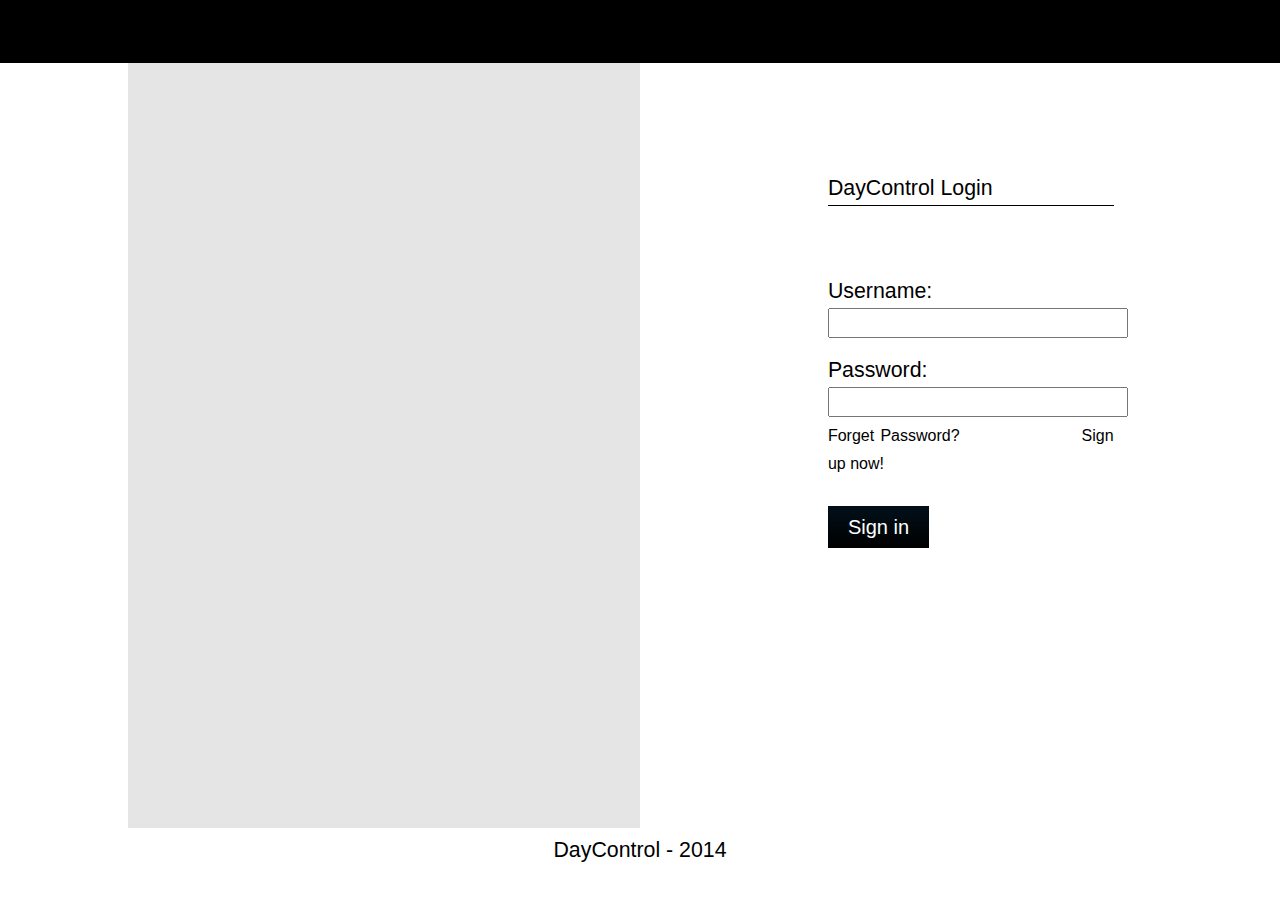
<file: index.html>
<!DOCTYPE>
<html>
	<head>
		<meta charset="utf-8">
		<meta name="viewport" content="width=device-width, initial-scale=1, maximum-scale=1">
		<link rel="stylesheet" type="text/css" href="static/css/index.css">
	</head>
	<body>
		<div class="div-body">
			<div class="div-header">

			</div>
			
			<div class="div-content">
				<div class="div-content-image">
					
				</div>
				<div class="div-content-content">
					<div class="div-content-form">
						<div class="div-form">
							<div style="background-color:#e5e5e5e;width:100%;border-bottom:1px solid black;">
								DayControl Login
							</div>
							</br>
							</br>
							<p> Username:<input type="text" class="textbox" name="username"></p>
							
							<p class="p-class"> Password: <input type="password" class="textbox" name="password"> </p>
							
							<a href="" class="link" style="font-size:16px;text-decoration:none;color:black;">Forget Password?</a>
							<a href="" class="link" style="font-size:16px;text-decoration:none;color:black;margin-left:40%;">Sign up now!</a>
							</br>
							</br>
							<a class="btn" href="">Sign in</a>
						</div>
						
							
					</div>
				</div>
			</div>
			
			<div class="div-footer">
				<p style="padding-top:5px;"> DayControl - 2014 </p>

			</div>
			
		</div>
	</body>
</html>
</file>
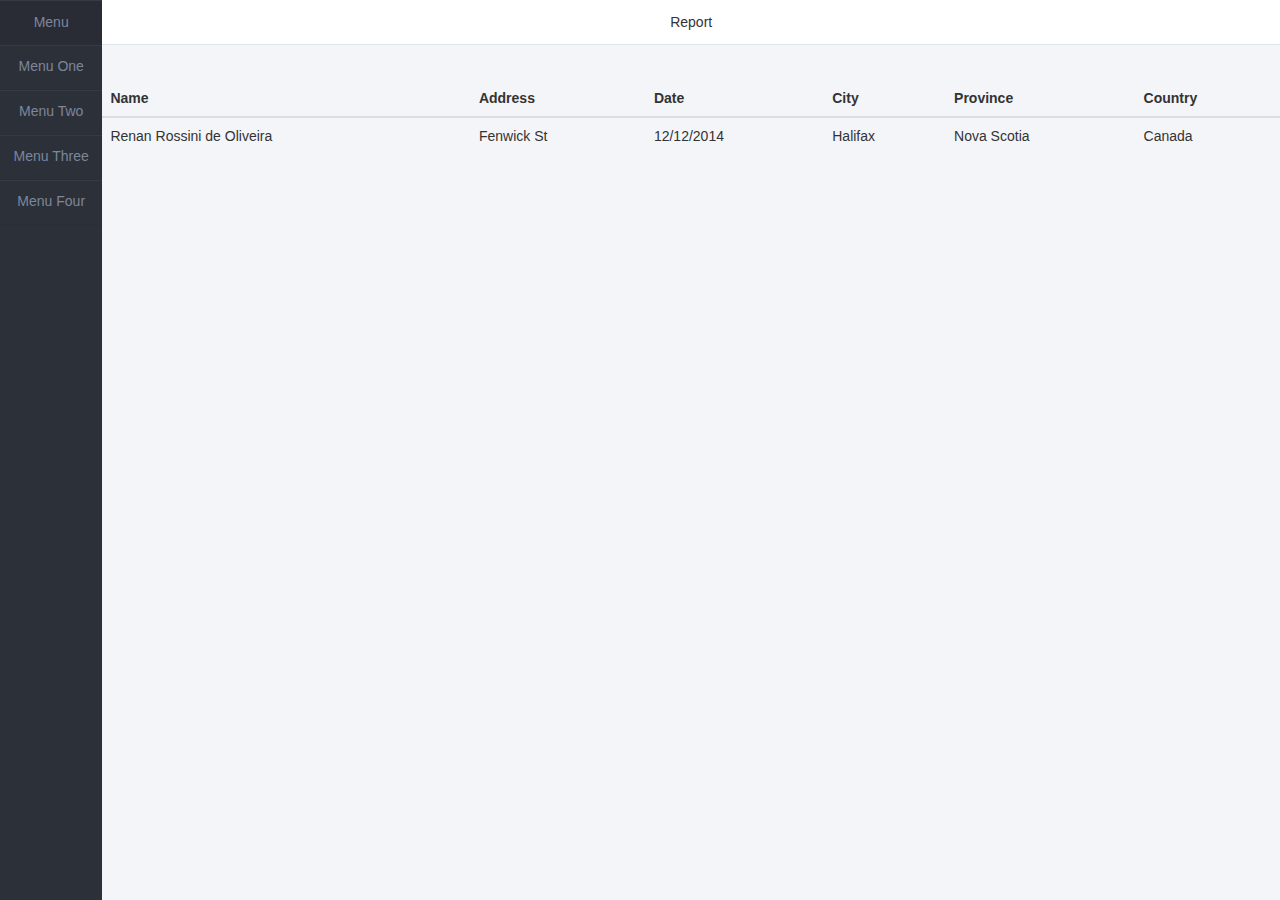
<file: agenda.html>
<!DOCTYPE html>
<html>
	<head>
		<meta charset="utf-8">
		<meta name="viewport" content="width=device-width, initial-scale=1, maximum-scale=1">
		<link rel="stylesheet" type="text/css" href="static/css/agendacss.css" />
		<!-- Latest compiled and minified CSS -->
		<link rel="stylesheet" type="text/css" href="static/css/bootstrap.min.css" />
		<!-- Optional theme -->
		<link rel="stylesheet" type="text/css" href="static/css/bootstrap-theme.min.css" />
		<!-- Latest compiled and minified JavaScript -->
		<script src="static/js/bootstrap.min.js"></script>
	</head>
	<body>
	<div class="div-background">
		<div class="menu-left">
			<div class="menu-header">
				<p style="margin-top:11%;">Menu</p>
			</div>
			<div class="menu-button">
				<p style="margin-top:10%;">Menu One</p>
			</div>
			<div class="menu-button">
				<p style="margin-top:10%;">Menu Two</p>
			</div>
			<div class="menu-button">
				<p style="margin-top:10%;">Menu Three</p>
			</div>
			<div class="menu-button">
				<p style="margin-top:10%;">Menu Four</p>
			</div>
		</div>
	
		<div class="content-right">
			<div class="div-content-header">
				<p style="margin-top:1%;">Report</p>
			</div>
			</br>
			</br>
			</br>
			</br>
			<table class="table">
				<thead>
				<tr>
					<th>
						Name
					</th>
					<th>
						Address
					</th>
					<th>
						Date
					</th>
					<th>
						City
					</th>
					<th>
						Province
					</th>
					<th>
						Country
					</th>
				</tr>
				</thead>
				<tbody>
				<tr>
					<td class="table-collumn-name">
						Renan Rossini de Oliveira
					</td>
					<td class="table-collumn-name">
						Fenwick St
					</td>
					<td class="table-collumn-name">
						12/12/2014
					</td>
					<td class="table-collumn-name">
						Halifax
					</td>
					<td class="table-collumn-name">
						Nova Scotia
					</td>
					<td class="table-collumn-name">
						Canada
					</td>
				</tr>
				</tbody>
			</table>
		</div>
	</div>
	</body>


</html>
</file>
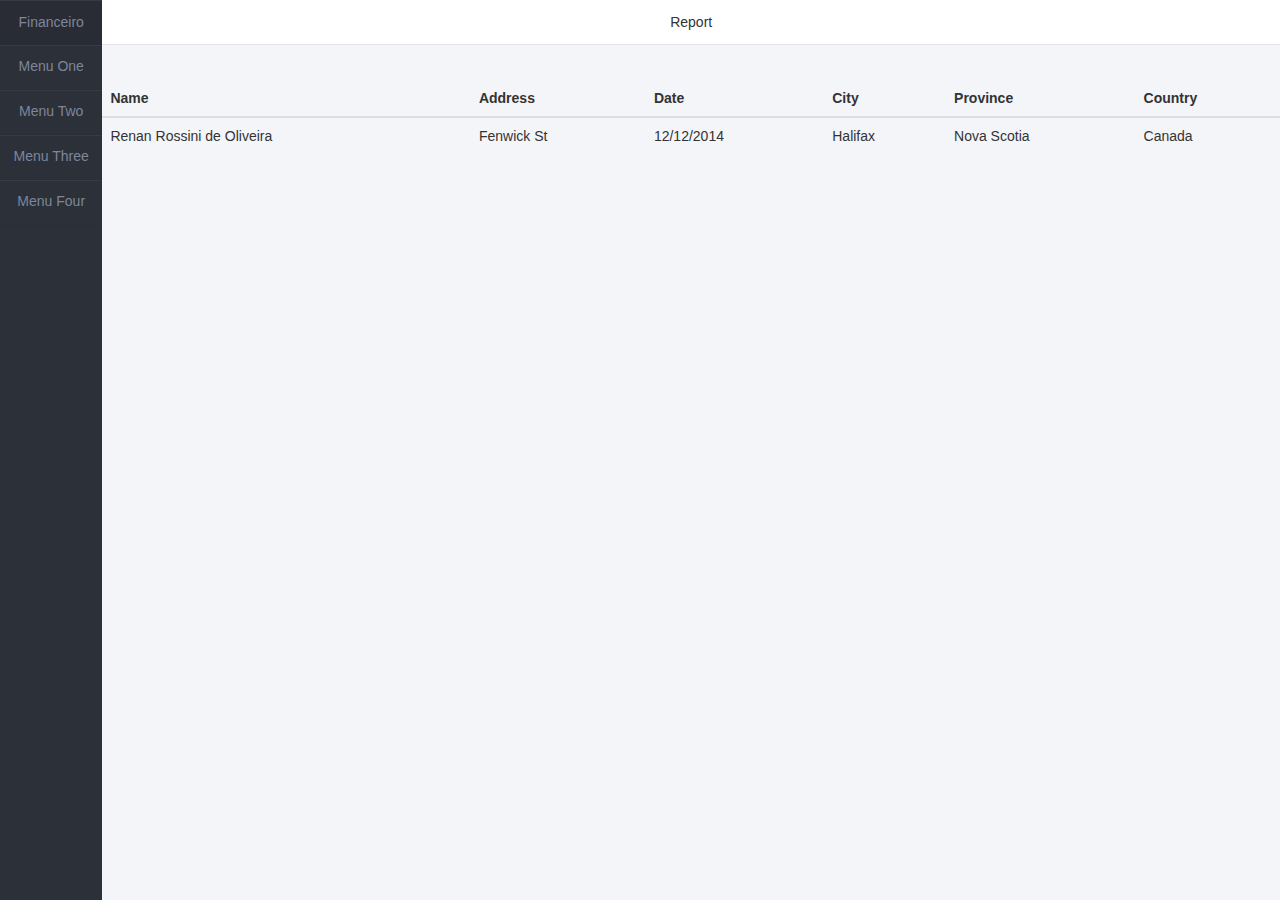
<file: financeiro.html>
<!DOCTYPE html>
<html>
	<head>
		<meta charset="utf-8">
		<meta name="viewport" content="width=device-width, initial-scale=1, maximum-scale=1">
		<link rel="stylesheet" type="text/css" href="static/css/agendacss.css" />
		<!-- Latest compiled and minified CSS -->
		<link rel="stylesheet" type="text/css" href="static/css/bootstrap.min.css" />
		<!-- Optional theme -->
		<link rel="stylesheet" type="text/css" href="static/css/bootstrap-theme.min.css" />
		<!-- Latest compiled and minified JavaScript -->
		<script src="static/js/bootstrap.min.js"></script>
	</head>
	<body>
	<div class="div-background">
		<div class="menu-left">
			<div class="menu-header">
				<p style="margin-top:11%;">Financeiro</p>
			</div>
			<div class="menu-button">
				<p style="margin-top:10%;">Menu One</p>
			</div>
			<div class="menu-button">
				<p style="margin-top:10%;">Menu Two</p>
			</div>
			<div class="menu-button">
				<p style="margin-top:10%;">Menu Three</p>
			</div>
			<div class="menu-button">
				<p style="margin-top:10%;">Menu Four</p>
			</div>
		</div>
	
		<div class="content-right">
			<div class="div-content-header">
				<p style="margin-top:1%;">Report</p>
			</div>
			</br>
			</br>
			</br>
			</br>
			<table id="table" class="table">
				<thead>
				<tr>
					<th>
						Name
					</th>
					<th>
						Address
					</th>
					<th>
						Date
					</th>
					<th>
						City
					</th>
					<th>
						Province
					</th>
					<th>
						Country
					</th>
				</tr>
				</thead>
				<tbody>
				<tr>
					<td class="table-collumn-name">
						Renan Rossini de Oliveira
					</td>
					<td class="table-collumn-name">
						Fenwick St
					</td>
					<td class="table-collumn-name">
						12/12/2014
					</td>
					<td class="table-collumn-name">
						Halifax
					</td>
					<td class="table-collumn-name">
						Nova Scotia
					</td>
					<td class="table-collumn-name">
						Canada
					</td>
				</tr>
				</tbody>
			</table>
		</div>
	</div>
	</body>


</html>
</file>
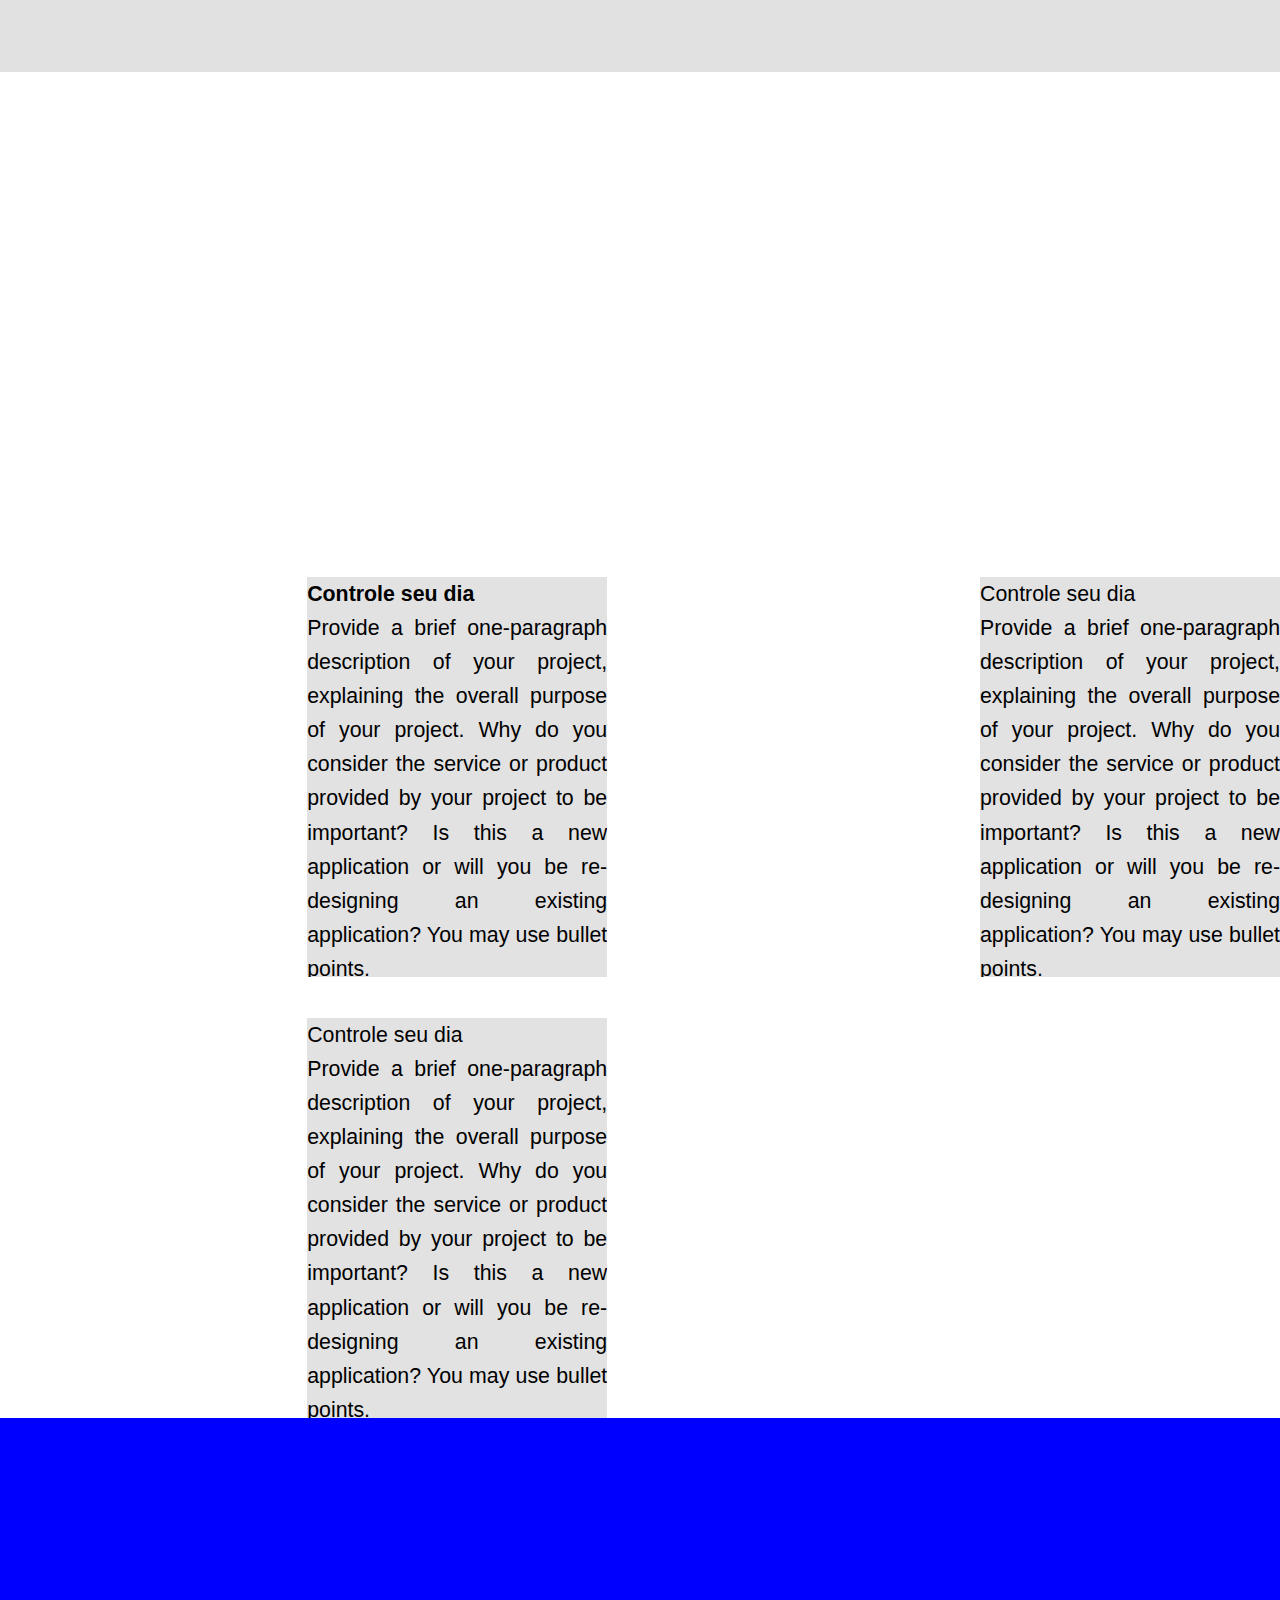
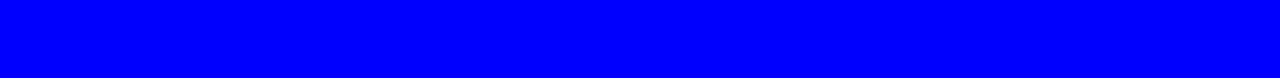
<file: home.html>
<!DOCTYPE>
<html>
	<head>
		<meta charset="utf-8">
		<meta name="viewport" content="width=device-width, initial-scale=1, maximum-scale=1">
		<link rel="stylesheet" type="text/css" href="static/css/home.css">
	</head>
	<body>
		<div class="div-body">
			<div class="div-content-header" >
			</div>
		
			<div class="div-content-info-image">
				
		
			</div>
			
			<div class="div-content-info">
				<div class="div-content-blocks">				
					<div class="div-info-block">
						<p>
							<strong>Controle seu dia</strong>
							</br>
							Provide a brief one-paragraph description of your project,
							explaining the overall purpose of your project.
							Why do you consider the service or product provided by your project to be important?
							Is this a new application or will you be re-designing an existing application?
							You may use bullet points.
							</br>
							Provide a brief one-paragraph description of your project,
							explaining the overall purpose of your project.
							Why do you consider the service or product provided by your project to be important?
							Is this a new application or will you be re-designing an existing application?
							You may use bullet points.
							</br>
							Provide a brief one-paragraph description of your project,
							explaining the overall purpose of your project.
							Why do you consider the service or product provided by your project to be important?
							Is this a new application or will you be re-designing an existing application?
							You may use bullet points.
							</br>
							Provide a brief one-paragraph description of your project,
							explaining the overall purpose of your project.
							Why do you consider the service or product provided by your project to be important?
							Is this a new application or will you be re-designing an existing application?
							You may use bullet points.
							</br>
						</p>
				
					</div>
				
					<div class="div-info-block">
						<p>
							Controle seu dia
							</br>
							Provide a brief one-paragraph description of your project,
							explaining the overall purpose of your project.
							Why do you consider the service or product provided by your project to be important?
							Is this a new application or will you be re-designing an existing application?
							You may use bullet points.
							</br>
							Provide a brief one-paragraph description of your project,
							explaining the overall purpose of your project.
							Why do you consider the service or product provided by your project to be important?
							Is this a new application or will you be re-designing an existing application?
							You may use bullet points.
							</br>
							Provide a brief one-paragraph description of your project,
							explaining the overall purpose of your project.
							Why do you consider the service or product provided by your project to be important?
							Is this a new application or will you be re-designing an existing application?
							You may use bullet points.
							</br>
							Provide a brief one-paragraph description of your project,
							explaining the overall purpose of your project.
							Why do you consider the service or product provided by your project to be important?
							Is this a new application or will you be re-designing an existing application?
							You may use bullet points.
							</br>
						</p>
					</div>
				
					<div class="div-info-block">
						<p>
							Controle seu dia
							</br>
							Provide a brief one-paragraph description of your project,
							explaining the overall purpose of your project.
							Why do you consider the service or product provided by your project to be important?
							Is this a new application or will you be re-designing an existing application?
							You may use bullet points.
						
						</p>
					</div>
				</div>
			</div>
		
			<div class="div-footer">
		
			</div>
		</div>
	</body>
</html>
</file>
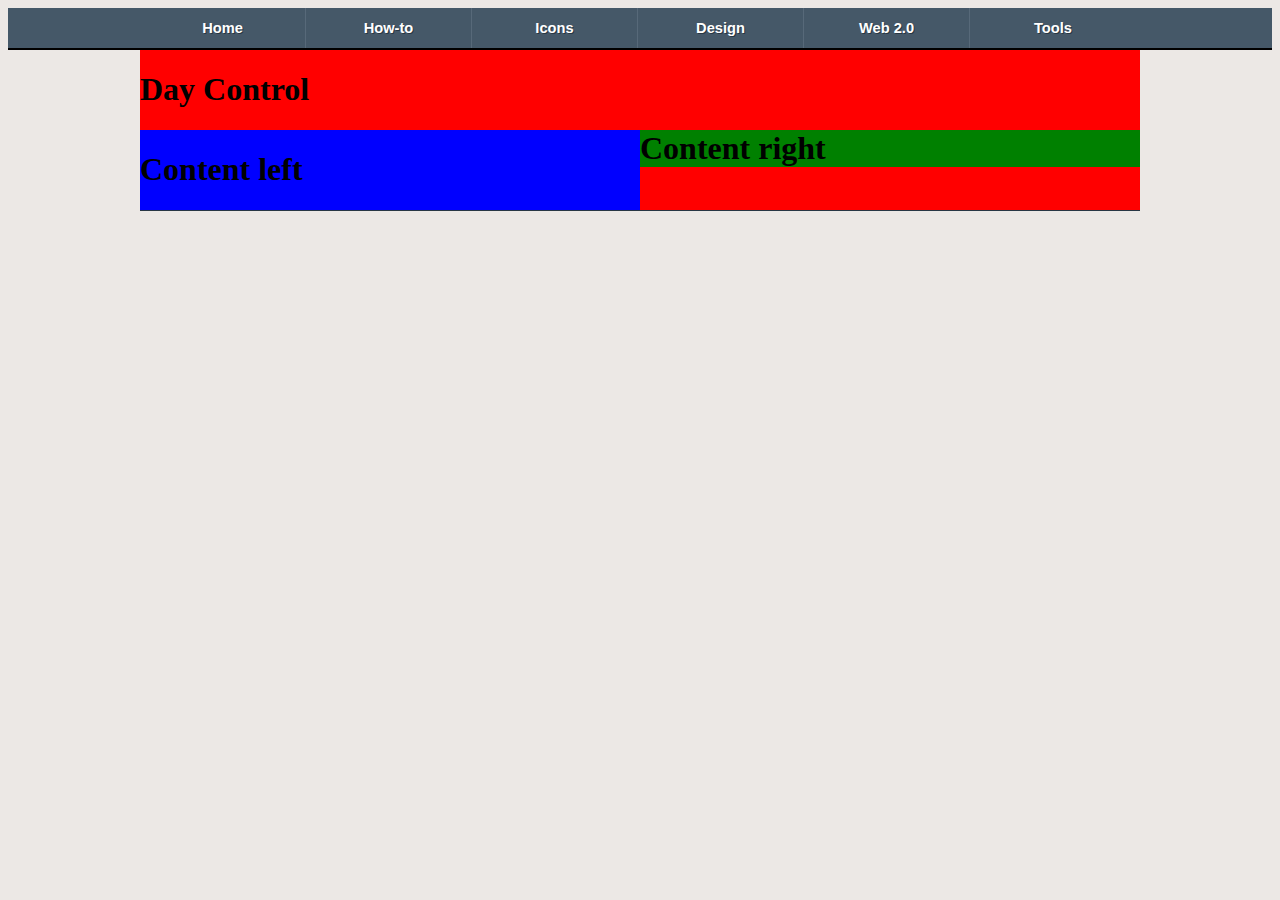
<file: index2.html>
<!DOCTYPE html>
	<head>
		<meta name="viewport" content="width=device-width, initial-scale=1, maximum-scale=1">
		<title> DayControl </title>
		<link rel="stylesheet" type="text/css" href="static/css/style.css" />
		<script type="text/javascript" src="static/js/main.js"></script> 
	</head>
	<nav class="clearfix">
	<ul class="clearfix">
		<li><a href="#">Home</a></li>
		<li><a href="#">How-to</a></li>
		<li><a href="#">Icons</a></li>
		<li><a href="#">Design</a></li>
		<li><a href="#">Web 2.0</a></li>
		<li><a href="#">Tools</a></li>	
	</ul>
	<a href="#" id="pull">Menu</a>
	</nav>

	<body>
	<div class="div-background">
		<h1>
		Day Control
		</h1>
		<div class="content-left">
			<h1>
			Content left
			</h1>
		</div>
		<div class="content-right">
			<h1>
			Content right
			</h1>
		</div>
	</div>
		
	</body>

</html>
</file>
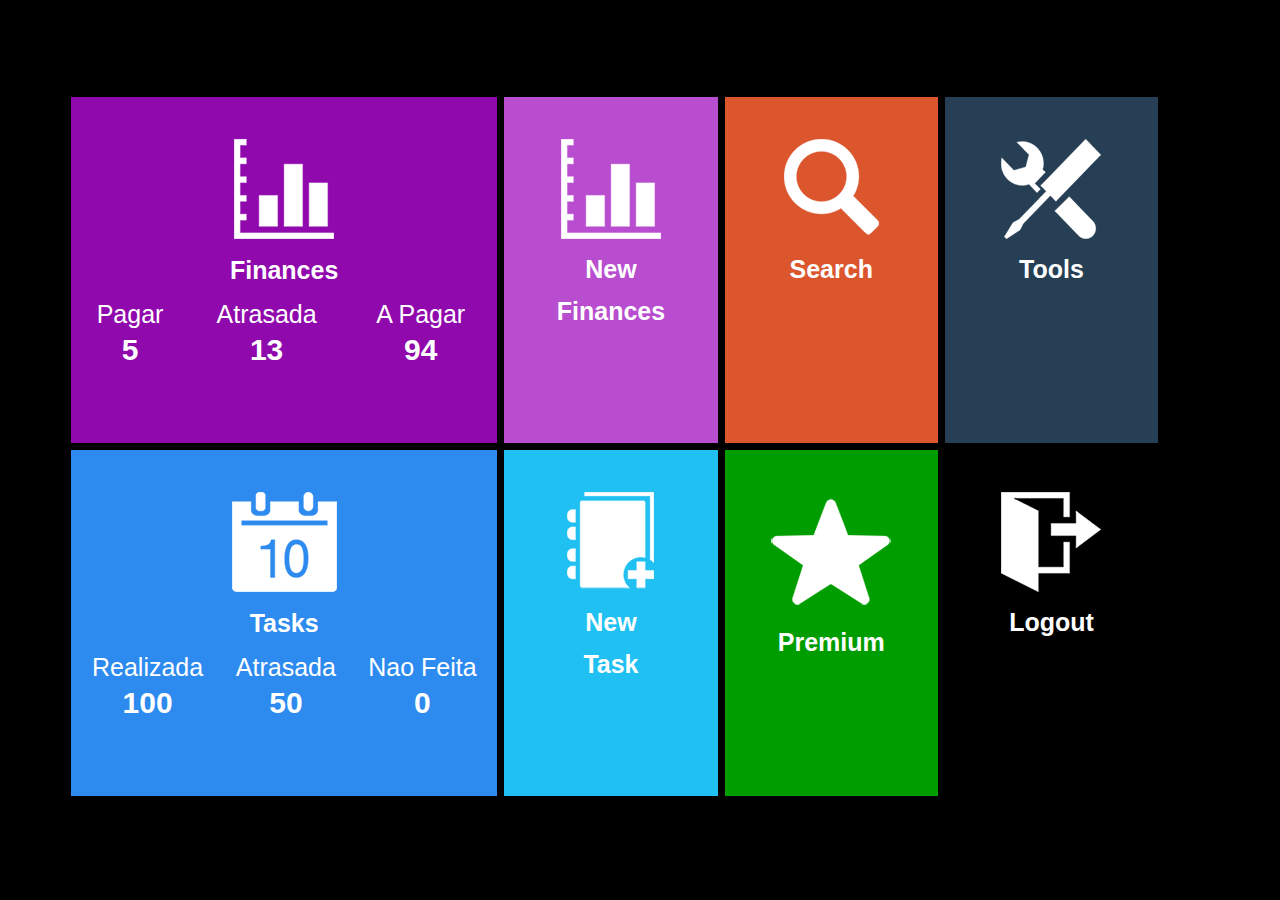
<file: main.html>
<!DOCTYPE html>
<html>
	<head>
		<meta charset="utf-8">
		<meta name="viewport" content="width=device-width, initial-scale=1, maximum-scale=1">
		<link rel="stylesheet" type="text/css" href="static/css/main.css" />
	</head>
	
	<body>
		<div class="div-background">
			<div class="div-left">
			</div>
			<div class="div-content">
				<div class="div-content-top">
				</div>
				<div class="div-content-content">
				
					<a href="financeiro.html">
					<div class="div-square-double">
						</br>
						<img class="img-square-double" src="static/images/reports.png"></img>
						<p class="title-square-table">Finances</p>
						<table class="size-table">
							<tr>
  								<td class="title-table">Pagar</td>
  								<td class="title-table">Atrasada</td> 
  								<td class="title-table">A Pagar</td>
							</tr>
							<tr>
  								<td class="number">5</td>
  								<td class="number">13</td> 
  								<td class="number">94</td>
							</tr>
						</table>
					</div>
					</a>
					
					<a href="newfinanceiro.html">
					<div class="div-square4">
						</br>
						<img class="img-square" src="static/images/reports.png"></img>
						<p class="title-square">New</p>
						<p class="title-square">Finances</p>
					</div>
					</a>
					
					<a href="search.html">
					<div class="div-square5">
						</br>
						<img class="img-square" src="static/images/search.png"></img>
						<p class="title-square">Search</p>
					</div>
					</a>
					
					<a href="tools.html">
					<div class="div-square6">
						</br>
						<img class="img-square" src="static/images/tools.png"></img>
						<p class="title-square">Tools</p>
					</div>
					</a>
					
					<a href="agenda.html">
					<div class="div-square-double1" >
						</br>
						<img class="img-square-double" src="static/images/agenda2.png"></img>
						<nav class="clearfix">
							<p class="title-square-table">Tasks</p>
							<table class="size-table">
							<tr>
  								<td class="title-table">Realizada</td>
  								<td class="title-table">Atrasada</td> 
  								<td class="title-table">Nao Feita</td>
							</tr>
							<tr>
  								<td class="number">100</td>
  								<td class="number">50</td> 
  								<td class="number">0</td>
							</tr>
						</table>
						</nav>
					</div>
					</a>
					
					
					<a href="newagenda.html">
					<div class="div-square3">
						</br>
						<img class="img-square" src="static/images/new.png"></img>
						<p class="title-square">New</p>
						<p class="title-square">Task</p>
					</div>
					</a>
					
					
					<a href="premium.html">
					<div class="div-square1">
						</br>
						<img class="img-square" src="static/images/star120.png"></img>
						<p class="title-square">Premium</p>
					</div>
					</a>
					
					<a href="agenda.html">
					<div class="div-square2">
						</br>
						<img class="img-square" src="static/images/logout.png"></img>
						<p class="title-square">Logout</p>
					</div>
					</a>
				</div>
				<div class="div-content-bottom">
				</div>
			</div>
			<div class="div-right">
			</div>
		</div>
	
	</body>
</html>
</file>
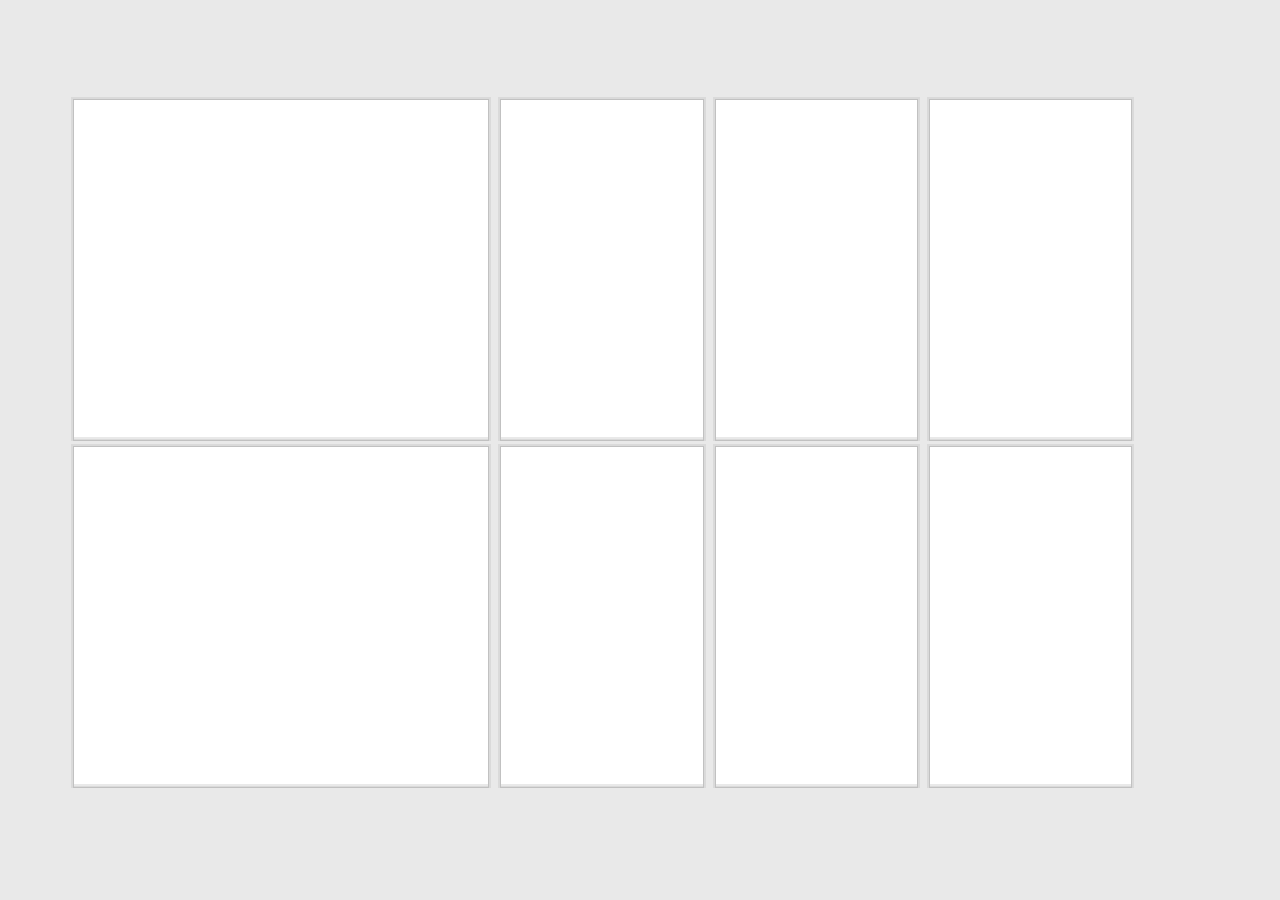
<file: mainnew.html>
<!DOCTYPE html>
<html>
	<head>
		<meta charset="utf-8">
		<meta name="viewport" content="width=device-width, initial-scale=1, maximum-scale=1">
		<link rel="stylesheet" type="text/css" href="static/css/mainnew.css" />
	</head>
	
	<body>
		<div class="div-background">
			<div class="div-left">
			</div>
			<div class="div-content">
				<div class="div-content-top">
				</div>
				<div class="div-content-content">
				
					<a href="financeiro.html">
					<div class="div-square-double">
						<div style="border:2px solid #DADADA;height:100%;">
							<div style="border:1px solid #C1C1C1;height:100%;">
								</br>
								<img class="img-square-double" src="static/images/reports.png"></img>
								<p class="title-square-table">Finances</p>
								<table class="size-table">
									<tr>
										<td class="title-table">Pagar</td>
										<td class="title-table">Atrasada</td> 
										<td class="title-table">A Pagar</td>
									</tr>
									<tr>
										<td class="number">5</td>
										<td class="number">13</td> 
										<td class="number">94</td>
									</tr>
								</table>
							</div>
						</div>
					</div>
					</a>
					
					<a href="newfinanceiro.html">
					<div class="div-square4">
						<div style="border:2px solid #DADADA;height:100%;">
							<div style="border:1px solid #C1C1C1;height:100%;">
								</br>
								<img class="img-square" src="static/images/reports.png"></img>
								<p class="title-square">New</p>
								<p class="title-square">Finances</p>
							</div>
						</div>
					</div>
					</a>
					
					<a href="search.html">
					<div class="div-square5">
						<div style="border:2px solid #DADADA;height:100%;">
							<div style="border:1px solid #C1C1C1;height:100%;">
								</br>
								<img class="img-square" src="static/images/search.png"></img>
								<p class="title-square">Search</p>
							</div>
						</div>
					</div>
					</a>
					
					<a href="tools.html">
					<div class="div-square6">
						<div style="border:2px solid #DADADA;height:100%;">
							<div style="border:1px solid #C1C1C1;height:100%;">
								</br>
								<img class="img-square" src="static/images/tools.png"></img>
								<p class="title-square">Tools</p>
							</div>
						</div>
					</div>
					</a>
					
					<a href="agenda.html">
					<div class="div-square-double1" >
						<div style="border:2px solid #DADADA;height:100%;">
							<div style="border:1px solid #C1C1C1;height:100%;">
								</br>
								<img class="img-square-double" src="static/images/agenda2.png"></img>
								<nav class="clearfix">
									<p class="title-square-table">Tasks</p>
									<table class="size-table">
									<tr>
										<td class="title-table">Realizada</td>
										<td class="title-table">Atrasada</td> 
										<td class="title-table">Nao Feita</td>
									</tr>
									<tr>
										<td class="number">100</td>
										<td class="number">50</td> 
										<td class="number">0</td>
									</tr>
								</table>
								</nav>
							</div>
						</div>
					</div>
					</a>
					
					
					<a href="newagenda.html">
					<div class="div-square3">
						<div style="border:2px solid #DADADA;height:100%;">
							<div style="border:1px solid #C1C1C1;height:100%;">
								</br>
								<img class="img-square" src="static/images/new.png"></img>
								<p class="title-square">New</p>
								<p class="title-square">Task</p>
							</div>
						</div>
					</div>
					</a>
					
					
					<a href="premium.html">
					<div class="div-square1">
						<div style="border:2px solid #DADADA;height:100%;">
							<div style="border:1px solid #C1C1C1;height:100%;">
								</br>
								<img class="img-square" src="static/images/star120.png"></img>
								<p class="title-square">Premium</p>
							</div>
						</div>
					</div>
					</a>
					
					<a href="agenda.html">
					<div class="div-square2">
						<div style="border:2px solid #DADADA;height:100%;">
							<div style="border:1px solid #C1C1C1;height:100%;">
								</br>
								<img class="img-square" src="static/images/logout.png"></img>
								<p class="title-square">Logout</p>
							</div>
						</div>
					</div>
					</a>
				</div>
				<div class="div-content-bottom">
				</div>
			</div>
			<div class="div-right">
			</div>
		</div>
	
	</body>
</html>
</file>
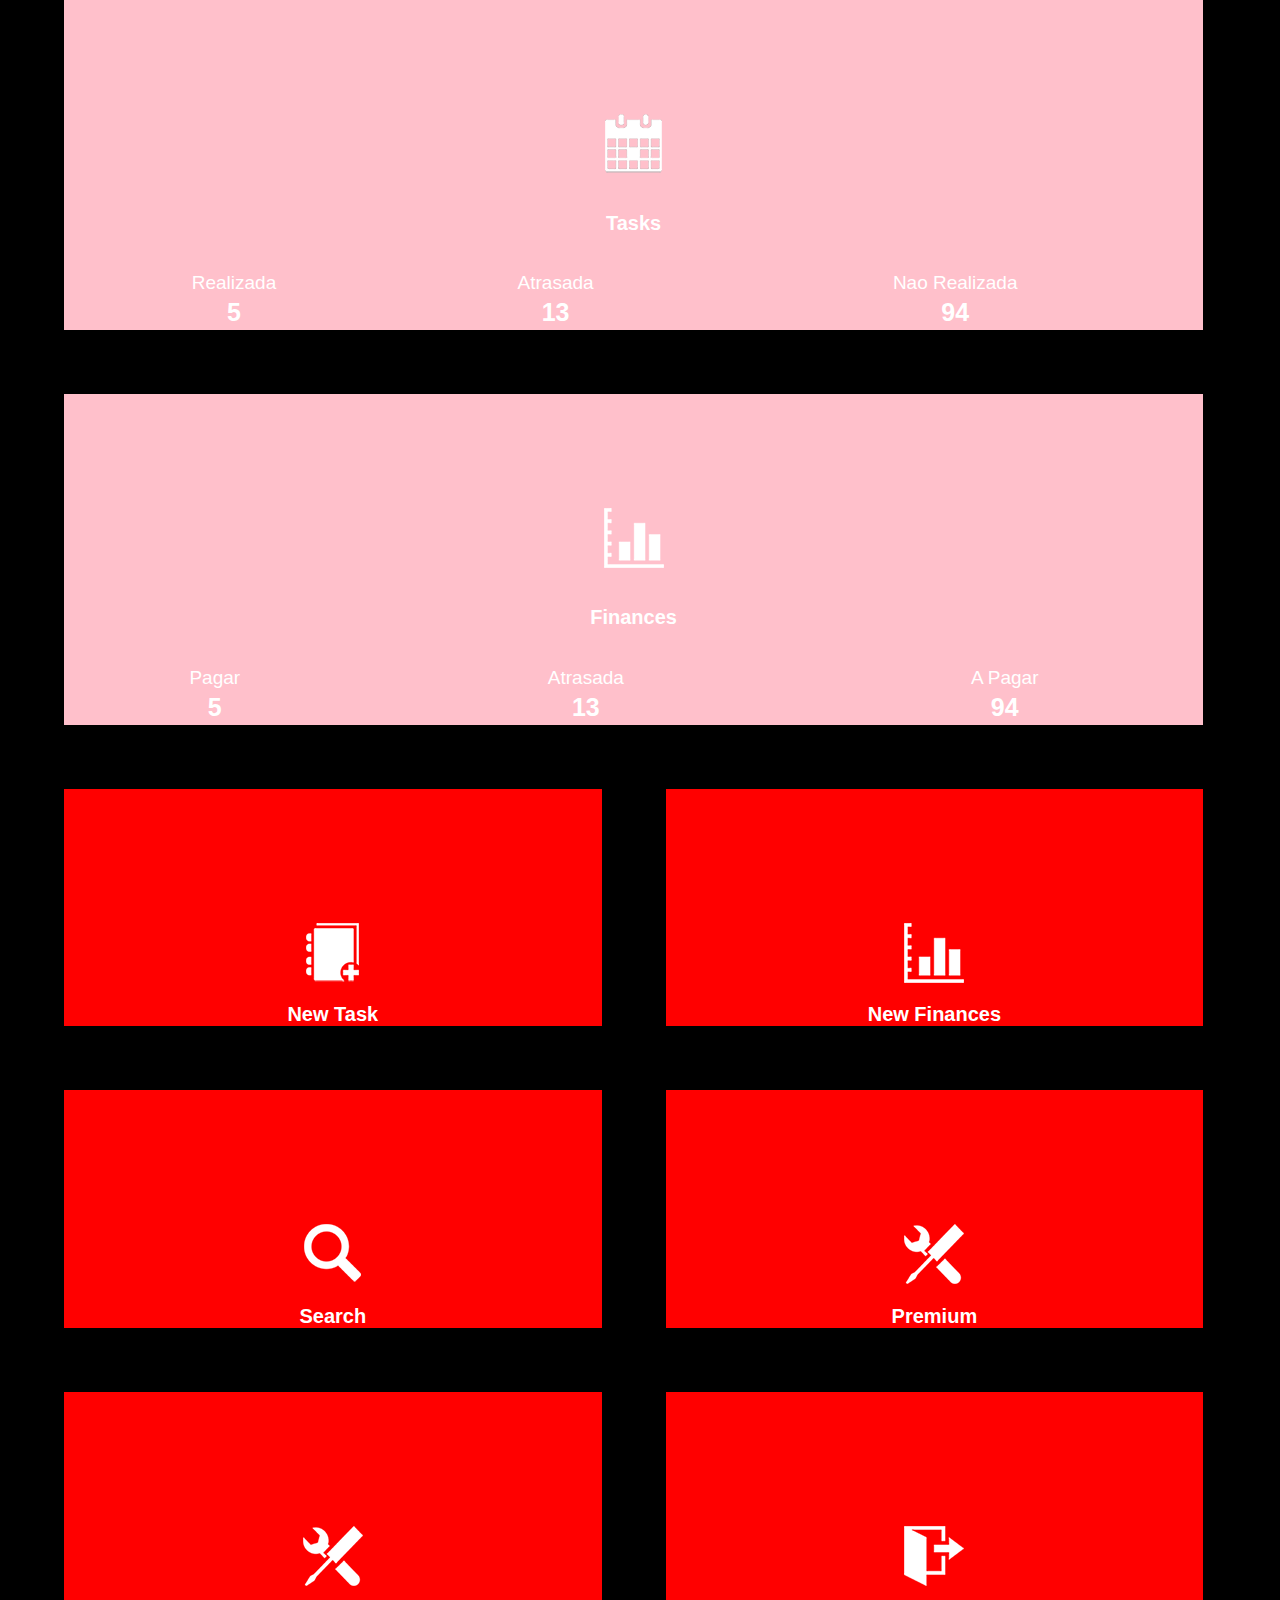
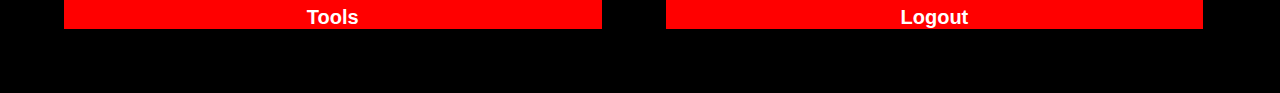
<file: mobile.html>
<!DOCTYPE html>
<html>
	<head>
		<meta charset="utf-8">
		<meta name="viewport" content="width=device-width, initial-scale=1, maximum-scale=1">
		<link rel="stylesheet" type="text/css" href="static/css/mobile.css" />
	</head>

	<body>

		<div class="div-background">
			<div class="div-header"></div>
			<div class="div-content"> 
				<div class="div-square-double"> 
					<img class="img-square-double" src="static/images/agendamobile.png"></img>
					<p class="title-square"> Tasks</p>
					<table class="size-table">
						<tr>
  							<td class="title-table">Realizada</td>
  							<td class="title-table">Atrasada</td> 
  							<td class="title-table">Nao Realizada</td>
						</tr>
						<tr>
  							<td class="number">5</td>
  							<td class="number">13</td> 
  							<td class="number">94</td>
						</tr>
					</table>
				</div>
				<div class="div-square-double"> 
					<img class="img-square-double" src="static/images/reportsmobile.png"></img>
					<p class="title-square"> Finances</p>
					<table class="size-table">
						<tr>
  							<td class="title-table">Pagar</td>
  							<td class="title-table">Atrasada</td> 
  							<td class="title-table">A Pagar</td>
						</tr>
						<tr>
  							<td class="number">5</td>
  							<td class="number">13</td> 
  							<td class="number">94</td>
						</tr>
					</table>
				</div>
				<div class="div-square"> 
					<img class="img-square" src="static/images/newmobile.png"></img>
					<p class="title-square"> New Task</p>
				</div>
				<div class="div-square"> 
					<img class="img-square" src="static/images/reportsmobile.png"></img>
					<p class="title-square"> New Finances</p>
				</div>
				<div class="div-square"> 
					<img class="img-square" src="static/images/searchmobile.png"></img>
					<p class="title-square"> Search</p>
				</div>
				<div class="div-square"> 
					<img class="img-square" src="static/images/toolsmobile.png"></img>
					<p class="title-square"> Premium</p>
				</div>
				<div class="div-square"> 
					<img class="img-square" src="static/images/toolsmobile.png"></img>
					<p class="title-square"> Tools</p>
				</div>
				<div class="div-square"> 
					<img class="img-square" src="static/images/logoutmobile.png"></img>
					<p class="title-square"> Logout</p>
				</div>
				
			</div>
		</div>
	</body>
</html>
</file>
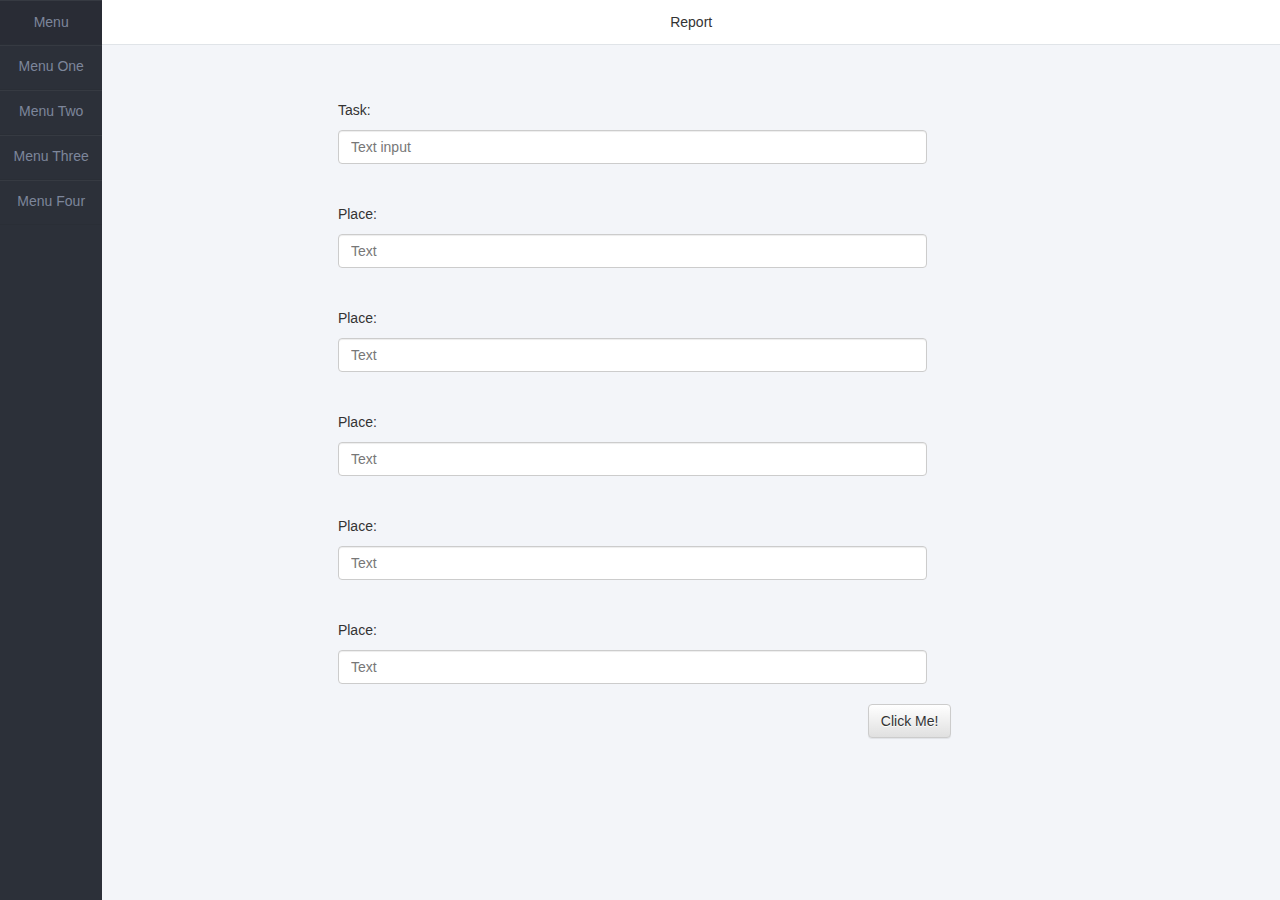
<file: newagenda.html>
<!DOCTYPE html>
<html>
	<head>
		<meta charset="utf-8">
		<meta name="viewport" content="width=device-width, initial-scale=1, maximum-scale=1">
		<link rel="stylesheet" type="text/css" href="static/css/newagendacss.css" />
		<!-- Latest compiled and minified CSS -->
		<link rel="stylesheet" type="text/css" href="static/css/bootstrap.min.css" />
		<!-- Optional theme -->
		<link rel="stylesheet" type="text/css" href="static/css/bootstrap-theme.min.css" />
		<!-- Latest compiled and minified JavaScript -->
		<script src="static/js/bootstrap.min.js"></script>
	</head>
	<body>
	<div class="div-background">
		<div class="menu-left">
			<div class="menu-header">
				<p style="margin-top:11%;">Menu</p>
			</div>
			<div class="menu-button">
				<p style="margin-top:10%;">Menu One</p>
			</div>
			<div class="menu-button">
				<p style="margin-top:10%;">Menu Two</p>
			</div>
			<div class="menu-button">
				<p style="margin-top:10%;">Menu Three</p>
			</div>
			<div class="menu-button">
				<p style="margin-top:10%;">Menu Four</p>
			</div>
		</div>
	
		<div class="content-right">
			<div class="div-content-header">
				<p style="margin-top:1%;">Report</p>
			</div>
			</br>
			</br>
			</br>
			</br>
		<form action="">
			</br>
			<p class="form-label">Task:</p>
			<input type="text" class="form-control" id="size-textbox" placeholder="Text input">
			</br>
			</br>
			<p class="form-label">Place:</p>
			<input type="text" class="form-control" placeholder="Text" id="size-textbox">
			</br>
			</br>
			<p class="form-label">Place:</p>
			<input type="text" class="form-control" placeholder="Text" id="size-textbox">
			</br>
			</br>
			<p class="form-label">Place:</p>
			<input type="text" class="form-control" placeholder="Text" id="size-textbox">
			</br>
			</br>
			<p class="form-label">Place:</p>
			<input type="text" class="form-control" placeholder="Text" id="size-textbox">
			</br>
			</br>
			<p class="form-label">Place:</p>
			<input type="text" class="form-control" placeholder="Text" id="size-textbox">
			</br>
			<button type="button" id="form-button" class="btn btn-default">Click Me!</button>
		</form>
			
		</div>
	</div>
	</body>


</html>
</file>
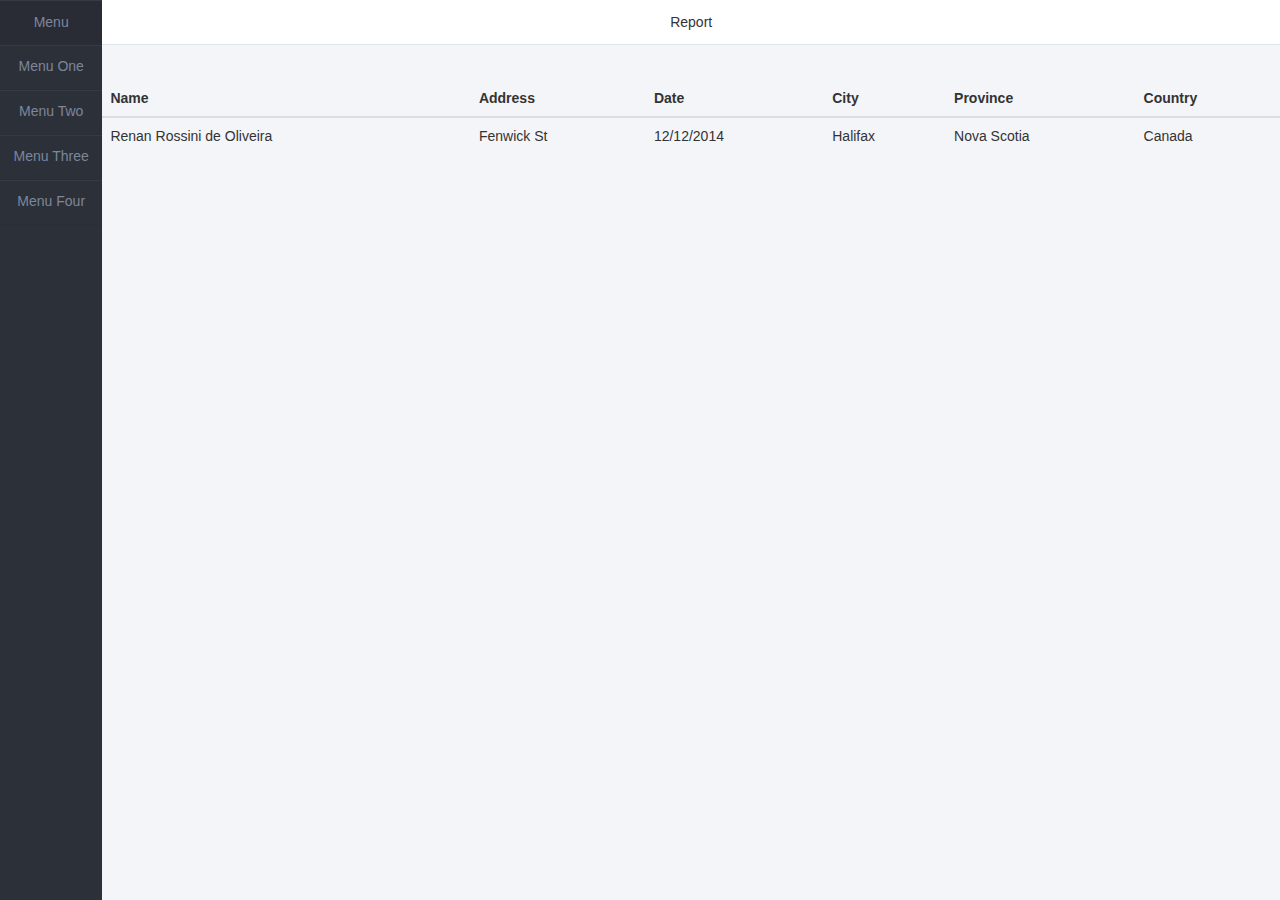
<file: newfinanceiro.html>
<!DOCTYPE html>
<html>
	<head>
		<meta charset="utf-8">
		<meta name="viewport" content="width=device-width, initial-scale=1, maximum-scale=1">
		<link rel="stylesheet" type="text/css" href="static/css/agendacss.css" />
		<!-- Latest compiled and minified CSS -->
		<link rel="stylesheet" type="text/css" href="static/css/bootstrap.min.css" />
		<!-- Optional theme -->
		<link rel="stylesheet" type="text/css" href="static/css/bootstrap-theme.min.css" />
		<!-- Latest compiled and minified JavaScript -->
		<script src="static/js/bootstrap.min.js"></script>
	</head>
	<body>
	<div class="div-background">
		<div class="menu-left">
			<div class="menu-header">
				<p style="margin-top:11%;">Menu</p>
			</div>
			<div class="menu-button">
				<p style="margin-top:10%;">Menu One</p>
			</div>
			<div class="menu-button">
				<p style="margin-top:10%;">Menu Two</p>
			</div>
			<div class="menu-button">
				<p style="margin-top:10%;">Menu Three</p>
			</div>
			<div class="menu-button">
				<p style="margin-top:10%;">Menu Four</p>
			</div>
		</div>
	
		<div class="content-right">
			<div class="div-content-header">
				<p style="margin-top:1%;">Report</p>
			</div>
			</br>
			</br>
			</br>
			</br>
			<table id="table" class="table">
				<thead>
				<tr>
					<th>
						Name
					</th>
					<th>
						Address
					</th>
					<th>
						Date
					</th>
					<th>
						City
					</th>
					<th>
						Province
					</th>
					<th>
						Country
					</th>
				</tr>
				</thead>
				<tbody>
				<tr>
					<td class="table-collumn-name">
						Renan Rossini de Oliveira
					</td>
					<td class="table-collumn-name">
						Fenwick St
					</td>
					<td class="table-collumn-name">
						12/12/2014
					</td>
					<td class="table-collumn-name">
						Halifax
					</td>
					<td class="table-collumn-name">
						Nova Scotia
					</td>
					<td class="table-collumn-name">
						Canada
					</td>
				</tr>
				</tbody>
			</table>
		</div>
	</div>
	</body>


</html>
</file>
<file: static/css/index.css>
* {
	margin:0;
	list-style:none;
	vertical-align:baseline;
	padding:0 auto;
}

body{
	margin:0 auto;
	clear:both;
	text-align:center;
	background-color:black;
	font-size:16px;
	display: block;
	font-family: "Segoe UI Light","Segoe","Segoe UI","Helvetica Neue",sans-serif;
}

.div-body{
	display: block;
	background-color:white;
	width:100%;
	height:100%;
	font-size:16pt;
	line-height: 1.6;
	text-align:justify;
}

.div-header{
	width:100%;
	height:7%;
	background-color:black;
}

.div-content{
	width:100%;
	height:85%;
	background-color:white;
	display:inline-block;
}

.div-content-image{
	background-color:#e5e5e5;
	width:40%;
	height:100%;
	float:left;
	margin-left:10%;
}

.div-content-content{
	background-color:white;
	width:30%;
	height:100%;
	float:left;
	margin-left:10%;

}

.div-footer{
	width:100%;
	height:8%;
	background-color:white;
	text-align:center;

}

.div-content-form{
	margin-left:10%;
	margin-top:20%;
	width:80%;
	height:70%;
	background-color:white;
	
	
}

.div-form{
	margin-left:7%;
	padding-top:10%;
	
}

.p-class{
	padding-top:15px;
}

.textbox{
	width:300px;
	height:30px;
	font-size:16px;
}

.button-login{
	margin-left:79%;
	margin-top:3%;
}

.btn {
	background: #02101a;
	background-image: -webkit-linear-gradient(top, #02101a, #000000);
	background-image: -moz-linear-gradient(top, #02101a, #000000);
	background-image: -ms-linear-gradient(top, #02101a, #000000);
	background-image: -o-linear-gradient(top, #02101a, #000000);
	background-image: linear-gradient(to bottom, #02101a, #000000);
	font-family: Arial;
	color: #ffffff;
	font-size: 20px;
	padding: 10px 20px 10px 20px;
	text-decoration: none;
	margin-top:5%;
}

.btn:hover {
	text-decoration: none;
}
</file>
<file: static/css/agendacss.css>
* {
	margin:0;
	list-style:none;
	vertical-align:baseline;
	padding:0 auto;
}

body{
	margin:0 auto;
	clear:both;
	
	font-size:16px;
}

html{
	margin:0 auto;
}


.div-background{
	width:100%;
	height:100%;
	position:absolute;
	display:table;
}

.menu-left{
	text-align:center;
	width:8%;
	height:100%;
	background-color:#2C3039;
	float:left;
}

.content-right{
	height:100%;
	background-color:#F3F5F9;
	width:92%;
	float:left;
}

.menu-button{
	width:100%;
	height:5%;
	background-color:#2C3039;
	position:relative;
	float:left;
	border-bottom: #2A2E36 1px solid;
	border-top: #363A42 1px solid;
	color:#7D869B;
	
}

.menu-button:hover{
	background-color:#292C35;
	color:white;
}

.menu-header{
	width:100%;
	height:5%;
	background-color:#292C35	;
	position:relative;
	border-bottom: #2A2E36 1px solid;
	border-top: #363A42 1px solid;
	float:left;
	color:#7D869B;
}

.div-content-header{
	width:100%;
	height:5%;
	float:left;
	position:relative;
	background-color:white;
	border-bottom:#E0E4E8 1px solid;
	text-align:center;
}
</file>
<file: static/css/home.css>
* {
	margin:0;
	list-style:none;
	vertical-align:baseline;
	padding:0 auto;
}

body{
	margin:0 auto;
	clear:both;
	text-align:center;
	background-color:black;
	font-size:16px;
	display: block;
	font-family: "Segoe UI Light","Segoe","Segoe UI","Helvetica Neue",sans-serif;
}

.div-body{
	display: block;
	background-color:black;
	width:100%;
	height:1300px;
	font-size:16pt;
	line-height: 1.6;
	text-align:justify;
}

.div-content-header{
	background-color:#e1e1e1;
	width:100%;
	height:8%;
	position:fixed;
}

.div-content-info-image{
	background-color:white;
	width:100%;
	height:42%;
}

.div-content-info{
	background-color:white;
	width:100%;
	min-height: 500px;
	
}

.div-footer{
	background-color:blue;
	width:100%;
	height:20%;

}

.div-content-blocks{
	margin-left:20%;
}
.div-info-block{
	background-color:#e2e2e2;
	display: inline-block;
	width:300px;
	margin-left:5%;
	min-height: 400px;
	max-height: 400px;
	overflow:hidden;
	margin-top:3%;
}
</file>
<file: static/css/style.css>
/* Clearfix */
.clearfix:before,
.clearfix:after {
    content: " ";
    display: table;
}
.clearfix:after {
    clear: both;
}
.clearfix {
    *zoom: 1;
}

/* Basic Styles */
body {
	background-color: #ece8e5;
}

.div-background{
	width: 1000px;
	height: 100%;
	background-color:red;
	position:relative;
	border-bottom: 1px solid #283744;
	margin: 0 auto;
	margin-bottom:0;
	display: table;
}

.content-left{
	width:500px;
	height: 100%;
	background-color:blue;
	position:relative;
	float:left;
	margin: 0 auto;
}

.content-right{
	width:500px;
	height: 100%;
	background-color:green;
	margin-left:500px;
	position:relative;
}


nav {
	height: 40px;
	width: 100%;
	background: #455868;
	font-size: 11pt;
	font-family: 'PT Sans', Arial, sans-serif;
	font-weight: bold;
	position: relative;
	border-bottom: 2px solid;
}
nav ul {
	padding: 0;
	margin: 0 auto;
	width: 1000px;
	height: 40px;
}
nav li {
	display: inline;
	float: left;
}
nav a {
	color: #fff;
	display: inline-block;
	width: 166px;
	text-align: center;
	text-decoration: none;
	line-height: 40px;
	text-shadow: 1px 1px 0px #283744;
}
nav li a {
	border-right: 1px solid #576979;
	box-sizing:border-box;
	-moz-box-sizing:border-box;
	-webkit-box-sizing:border-box;
}
nav li:last-child a {
	border-right: 0;
}
nav a:hover, nav a:active {
	background-color: #8c99a4;
}
nav a#pull {
	display: none;
}

/*Styles for screen 1000px and lower*/
@media screen and (max-width: 1000px) {
	.divbackground{
	width: 100%;
	background-color:red;
	position:relative;
	border-bottom: 1px solid #283744;
	margin: 0 auto;
	}
	
	.content-left{
		width:100%;
		height: 100%;
		background-color:blue;
		position:relative;
		margin: 0 auto;
	}

	.content-right{
		width:100%;
		height: 100%;
		background-color:green;
		position:relative;
		clear:both;
		margin: 0 auto;
	}
	
	nav { 
  		height: auto;
  	}
  	nav ul {
  		width: 100%;
  		display: block;
  		height: auto;
  	}
  	nav li {
  		width: 50%;
  		float: left;
  		position: relative;
  	}
  	nav li a {
		border-bottom: 1px solid #576979;
		border-right: 1px solid #576979;
	}
  	nav a {
	  	text-align: left;
	  	width: 100%;
	  	text-indent: 25px;
  	}
}

/*Styles for screen 515px and lower*/
@media only screen and (max-width : 500px) {
	.divbackground{
		width: 100%;
		background-color:red;
		position:relative;
		border-bottom: 1px solid #283744;
		margin: 0 auto;
	}
	.content-left{
		width:100%;
		height: 100%;
		background-color:blue;
		position:relative;
	}

	.content-right{
		width:100%;
		height: 100%;
		background-color:green;
		position:relative;
		margin:0 auto;
		clear:both;
	}
	
	nav {
		border-bottom: 0;
	}
	nav ul {
		display: none;
		height: auto;
	}
	nav a#pull {
		display: block;
		background-color: #283744;
		width: 100%;
		position: relative;
	}
	nav a#pull:after {
		content:"";
		background: url('nav-icon.png') no-repeat;
		width: 30px;
		height: 30px;
		display: inline-block;
		position: absolute;
		right: 15px;
		top: 10px;
	}
}

/*Smartphone*/
@media only screen and (max-width : 320px) {
	.divbackground{
		width: 100%;
		background-color:red;
		position:relative;
		border-bottom: 1px solid #283744;
		margin: 0 auto;
	}
	.content-left{
		width:100%;
		background-color:blue;
	}

	.content-right{
		width:100%;
		background-color:green;
		margin:0 auto;
		clear:both;
	}
	
	nav li {
		display: block;
		float: none;
		width: 100%;
	}
	nav li a {
		border-bottom: 1px solid #576979;
	}
}
</file>
<file: static/css/main.css>
* {
	margin:0;
	list-style:none;
	vertical-align:baseline;
	padding:0 auto;
}

a {
	text-decoration:none;
	color: white;
}

body{
	margin:0 auto;
	clear:both;
	text-align:center;
	background-color:black;
	font-family: Geneva, Tahoma, Verdana, sans-serif;
	font-size:16px;
}

h1{
	color:white;
}

.img-square{
	margin-top:10%;
}

.img-square-double{
	margin-top:5%;
}

.number{
	font-size:30px;
	color:white;
	font-weight:800;
}

.title-square{
	font-size:25px;
	color:white;
	font-weight:800;
	margin-top:6%;
}

.title-square-table{
	font-size:25px;
	color:white;
	font-weight:800;
	margin-top:3%;
}

.size-table{
	width:100%;
	margin-top:3%;
}

.title-table{
	font-size:25px;
	color:white;
	font-weight:500;
}

.div-background{
	width:100%;
	height:100%;
	background-color:black;
	position:absolute;
	display:table;
}

.div-left{
	width:5%;
	height:100%;
	float:left;
}

.div-right{
	width:5%;
	height:100%;
	float:left;
}

.div-content{
	width:90%;
	height:100%;
	float:left;
}

.div-content-top{
	width:100%;
	height:10%;	
	float:left;
}

.div-content-content{
	width:100%;
	height:90%;
	float:left;
}

.div-content-bottom{
	width:100%;
	height:0%;
	float:left;
}

.div-square{
	width:18%;
	height:42%;
	background-color:#FF473D;	
	float:left;
	margin-top: 0.6%;
	margin-left: 0.6%;
}

.div-square:hover{
	background-color:#FF554B;
}

.div-square1{
	width:18%;
	height:42%;
	background-color:#009D00;	
	float:left;
	margin-top: 0.6%;
	margin-left: 0.6%;
	border: 3px solid #009D00;
}

.div-square1:hover{
	border: 3px solid white;
}

.div-square2{
	width:18%;
	height:42%;
	background-color:black;	
	float:left;
	margin-top: 0.6%;
	margin-left: 0.6%;
	border: 3px solid black;
}

.div-square2:hover{
	border: 3px solid white;
}

.div-square3{
	width:18%;
	height:42%;
	background-color:#20C0F2;	
	float:left;
	margin-top: 0.6%;
	margin-left: 0.6%;
	border: 3px solid #20C0F2;
}

.div-square3:hover{
	border: 3px solid white;
}

.div-square4{
	width:18%;
	height:42%;
	background-color:#B84DCF;	
	float:left;
	margin-top: 0.6%;
	margin-left: 0.6%;
	border: 3px solid #B84DCF;
}

.div-square4:hover{
	border: 3px solid white;
}

.div-square5{
	width:18%;
	height:42%;
	background-color:#DB552D;	
	float:left;
	margin-top: 0.6%;
	margin-left: 0.6%;
	border: 3px solid #DB552D;
}

.div-square5:hover{
	border: 3px solid white;
}

.div-square6{
	width:18%;
	height:42%;
	background-color:#273F55;	
	float:left;
	margin-top: 0.6%;
	margin-left: 0.6%;
	border: 3px solid #273F55;
}

.div-square6:hover{
	border: 3px solid white;
}

.div-square-double{
	width:36.5%;
	height:42%;
	background-color:#9009AD;	
	float:left;
	margin-top: 0.6%;
	margin-left: 0.6%;
	border: 3px solid #9009AD;
}

.div-square-double:hover{
	border: 3px solid white;
}

.div-square-double1{
	width:36.5%;
	height:42%;
	background-color:#2D8AEF;	
	float:left;
	margin-top: 0.6%;
	margin-left: 0.6%;
	border: 3px solid #2D8AEF;
}

.div-square-double1:hover{
	border: 3px solid white;	
}


@-moz-document url-prefix() { 
	.div-background{
		width:100%;
		height:100%;
		background-color:black;
		position:absolute;
		display:table;
	}

	
	.div-content-content{
		width:90%;
		height:90%;
		float:left;
		position:absolute;
		background-color:black;
		margin-left:5%;
		margin-top:5%;
	}
}
</file>
<file: static/css/mainnew.css>
* {
	margin:0;
	list-style:none;
	vertical-align:baseline;
	padding:0 auto;
}

a {
	text-decoration:none;
	color: white;
}

body{
	margin:0 auto;
	clear:both;
	text-align:center;
	background-color:black;
	font-family: Geneva, Tahoma, Verdana, sans-serif;
	font-size:16px;
}

h1{
	color:white;
}

.img-square{
	margin-top:10%;
}

.img-square-double{
	margin-top:5%;
}

.number{
	font-size:30px;
	color:white;
	font-weight:800;
}

.title-square{
	font-size:25px;
	color:white;
	font-weight:800;
	margin-top:6%;
}

.title-square-table{
	font-size:25px;
	color:white;
	font-weight:800;
	margin-top:3%;
}

.size-table{
	width:100%;
	margin-top:3%;
}

.title-table{
	font-size:25px;
	color:white;
	font-weight:500;
}

.div-background{
	width:100%;
	height:100%;
	background-color:#E9E9E9;
	position:absolute;
	display:table;
}

.div-left{
	width:5%;
	height:100%;
	float:left;
}

.div-right{
	width:5%;
	height:100%;
	float:left;
}

.div-content{
	width:90%;
	height:100%;
	float:left;
}

.div-content-top{
	width:100%;
	height:10%;	
	float:left;
}

.div-content-content{
	width:100%;
	height:90%;
	float:left;
}

.div-content-bottom{
	width:100%;
	height:0%;
	float:left;
}

.div-square{
	width:18%;
	height:42%;
	background-color:#FF473D;	
	float:left;
	margin-top: 0.6%;
	margin-left: 0.6%;
	position:relative;
}



.div-square1{
	width:18%;
	height:42%;
	float:left;
	margin-top: 0.6%;
	margin-left: 0.6%;
	background-color:white;
}



.div-square2{
	width:18%;
	height:42%;
	float:left;
	margin-top: 0.6%;
	margin-left: 0.6%;
	background-color:white;
}



.div-square3{
	width:18%;
	height:42%;
	float:left;
	margin-top: 0.6%;
	margin-left: 0.6%;
	background-color:white;
}



.div-square4{
	width:18%;
	height:42%;
	float:left;
	margin-top: 0.6%;
	margin-left: 0.6%;
	background-color:white;
}



.div-square5{
	width:18%;
	height:42%;
	float:left;
	margin-top: 0.6%;
	margin-left: 0.6%;
	background-color:white;
}



.div-square6{
	width:18%;
	height:42%;
	float:left;
	margin-top: 0.6%;
	margin-left: 0.6%;
	background-color:white;
}



.div-square-double{
	width:36.5%;
	height:42%;
	float:left;
	margin-top: 0.6%;
	margin-left: 0.6%;
	background-color:white;
}


.div-square-double1{
	width:36.5%;
	height:42%;
	float:left;
	margin-top: 0.6%;
	margin-left: 0.6%;
	background-color:white;
}



@-moz-document url-prefix() { 
	.div-background{
		width:100%;
		height:100%;
		background-color:black;
		position:absolute;
		display:table;
	}

	
	.div-content-content{
		width:90%;
		height:90%;
		float:left;
		position:absolute;
		background-color:black;
		margin-left:5%;
		margin-top:5%;
	}
}
</file>
<file: static/css/mobile.css>
* {
	margin:0;
	list-style:none;
	vertical-align:baseline;
	padding:0 auto;
	
}

body{
	margin:0 auto;
	clear:both;
	text-align:center;
	background-color:black;
	font-family: Geneva, Tahoma, Verdana, sans-serif;
	font-size:16px;
	height: 100%;
}

.div-header{
	width:100%;
	height:5%;
	background-color:black;
	float:left;
}

.div-content{
	width:100%;
	height:95%;
	float:left;
}

.div-background{
	width:100%;
	height:100%;
	background-color:black;
	display:table;
}

.div-square{
	margin-left:5%;
	width:42%;
	background-color:red;
	float:left;
	height:20%;
	margin-bottom:5%
}

.div-square-double{
	margin-left:5%;
	width:89%;
	background-color:pink;
	height:28%;
	margin-bottom:5%
}

.size-table{
	width:100%;
	margin-top:3%;
}

.title-table{
	font-size:19px;
	color:white;
	font-weight:500;
}

.number{
	font-size:25px;
	color:white;
	font-weight:800;
}

.title-square{
	font-size:20px;
	color:white;
	font-weight:800;
	margin-top:3%;
}

.img-square{
	margin:0 auto;
	margin-top:25%;
}

.img-square-double{
	margin:0 auto;
	margin-top:10%;
}
</file>
<file: static/css/newagendacss.css>
* {
	margin:0;
	list-style:none;
	vertical-align:baseline;
	padding:0 auto;
}

body{
	margin:0 auto;
	clear:both;
	
	font-size:16px;
}

html{
	margin:0 auto;
}


.div-background{
	width:100%;
	height:100%;
	position:absolute;
	display:table;
}

.menu-left{
	text-align:center;
	width:8%;
	height:100%;
	background-color:#2C3039;
	float:left;
}

.content-right{
	height:100%;
	background-color:#F3F5F9;
	width:92%;
	float:left;
}

.menu-button{
	width:100%;
	height:5%;
	background-color:#2C3039;
	position:relative;
	float:left;
	border-bottom: #2A2E36 1px solid;
	border-top: #363A42 1px solid;
	color:#7D869B;
	
}

.menu-button:hover{
	background-color:#292C35;
	color:white;
}

.menu-header{
	width:100%;
	height:5%;
	background-color:#292C35	;
	position:relative;
	border-bottom: #2A2E36 1px solid;
	border-top: #363A42 1px solid;
	float:left;
	color:#7D869B;
}

.div-content-header{
	width:100%;
	height:5%;
	float:left;
	position:relative;
	background-color:white;
	border-bottom:#E0E4E8 1px solid;
	text-align:center;
}

#size-textbox{
	width:50%;
	margin-left:20%;
}

.form-label{
	margin-left:20%;
}

#form-button{
	margin-left:65%;
}

@-moz-document url-prefix() { 

	.menu-left{
		text-align:center;
		width:8%;
		height:100%;
		background-color:#2C3039;
		float:left;
		position:absolute;
	}

	.content-right{
		height:100%;
		background-color:#F3F5F9;
		width:92%;
		float:left;
		position:absolute;
		margin-left:8%;
	}
}

}
</file>
